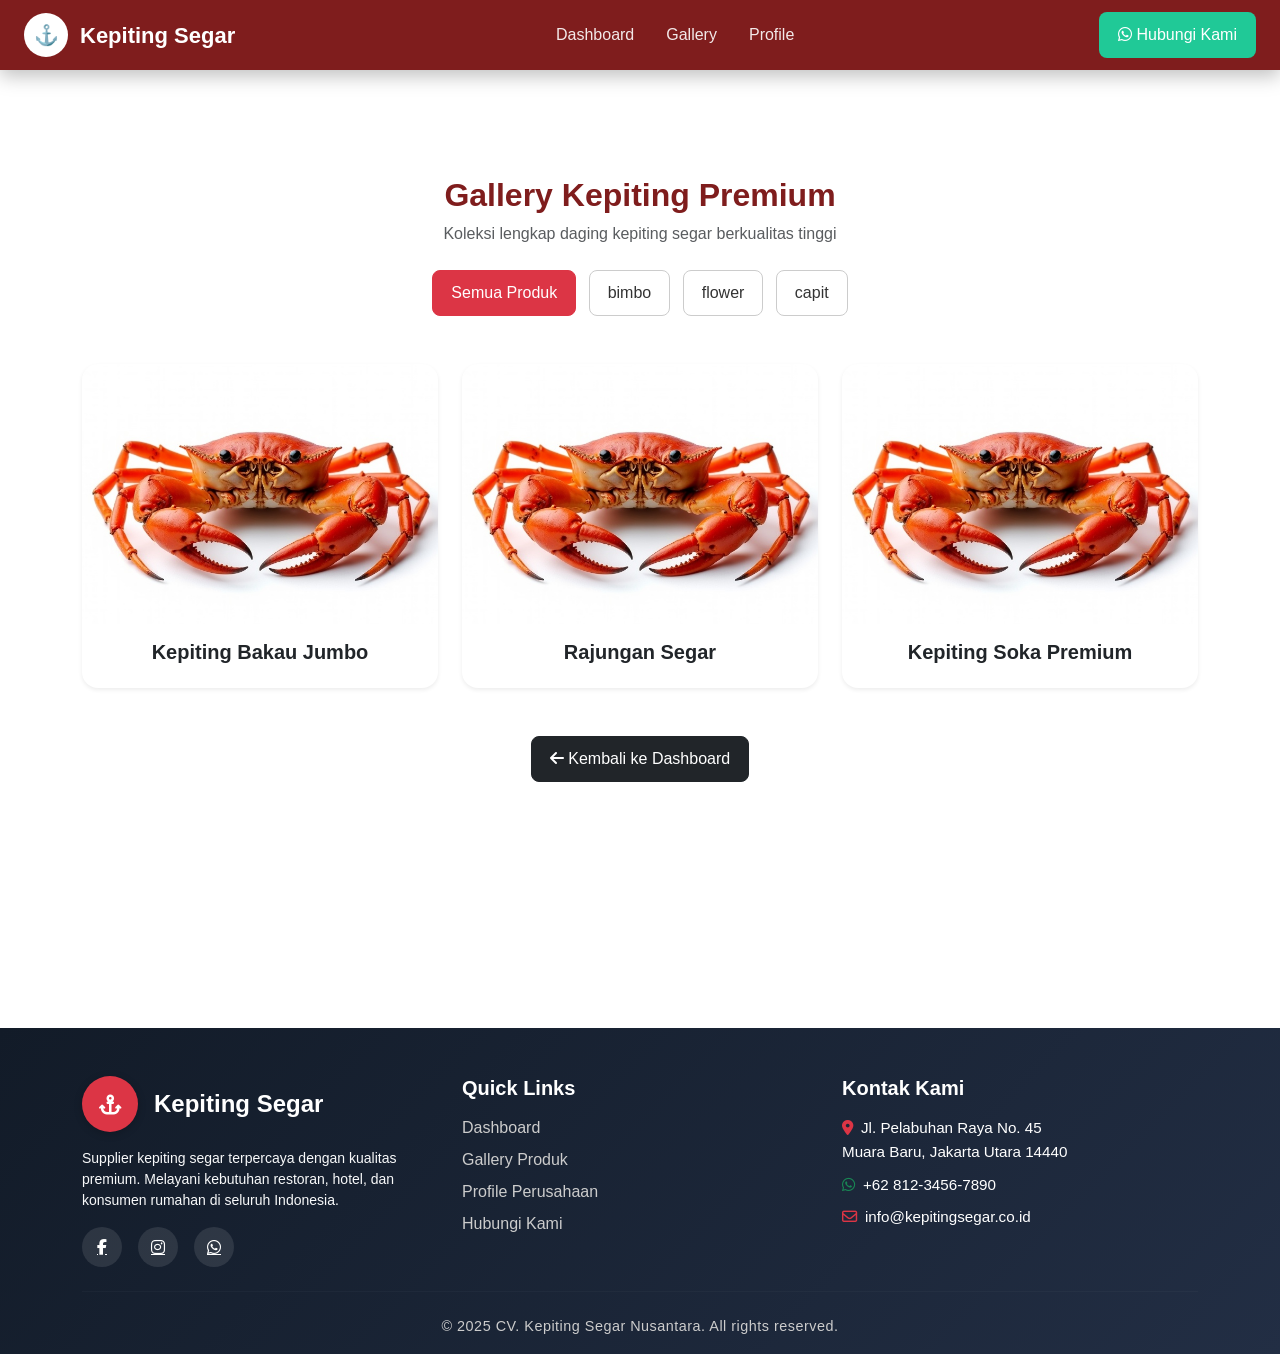
<file: gallery.html>
<!DOCTYPE html>
<html lang="id">
<head>
  <meta charset="UTF-8">
  <meta name="viewport" content="width=device-width, initial-scale=1.0">
  <title>Gallery Produk - Kepiting Segar</title>

  <!-- Bootstrap & Icons -->
  <link rel="stylesheet" href="https://cdn.jsdelivr.net/npm/bootstrap@5.3.2/dist/css/bootstrap.min.css">
  <link rel="stylesheet" href="https://cdnjs.cloudflare.com/ajax/libs/font-awesome/6.5.0/css/all.min.css">

  <!-- Custom CSS -->
  <link rel="stylesheet" href="style.css">
</head>
<body>

  <!-- ===== NAVBAR ===== -->
  <nav class="navbar navbar-expand-lg navbar-custom fixed-top">
    <div class="container-fluid px-4">
      <a class="navbar-brand d-flex align-items-center" href="index.html">
        <span class="logo-icon">⚓</span>
        <span class="logo-text">Kepiting Segar</span>
      </a>
      <button class="navbar-toggler" type="button" data-bs-toggle="collapse" data-bs-target="#navMenu">
        <span class="navbar-toggler-icon" style="filter:invert(1)"></span>
      </button>
      <div class="collapse navbar-collapse" id="navMenu">
        <ul class="navbar-nav mx-auto mb-2 mb-lg-0">
          <li class="nav-item"><a class="nav-link" href="index.html">Dashboard</a></li>
          <li class="nav-item"><a class="nav-link active" href="gallery.html">Gallery</a></li>
          <li class="nav-item"><a class="nav-link" href="profile.html">Profile</a></li>
        </ul>
        <a class="btn btn-ws" href="https://wa.me/6281234567890" target="_blank">
          <i class="fa-brands fa-whatsapp"></i> Hubungi Kami
        </a>
      </div>
    </div>
  </nav>

  <!-- ===== GALLERY SECTION ===== -->
  <section class="gallery-section py-5 mt-5">
    <div class="container">
      <h2 class="fw-bold text-center mb-2">Gallery Kepiting Premium</h2>
      <p class="text-center text-muted mb-4">Koleksi lengkap daging kepiting segar berkualitas tinggi</p>

      <div class="text-center mb-5">
        <button class="btn btn-danger me-2">Semua Produk</button>
        <button class="btn btn-outline-secondary me-2">bimbo</button>
        <button class="btn btn-outline-secondary me-2">flower</button>
        <button class="btn btn-outline-secondary">capit</button>
      </div>

      <div class="row g-4 justify-content-center">

        <div class="col-md-4 col-sm-6">
          <div class="card product-card shadow-sm">
            <img src="bakau.jpg" class="card-img-top" alt="Kepiting Bakau Jumbo">
            <div class="card-body text-center">
              <h5 class="fw-bold">Kepiting Bakau Jumbo</h5>
              </button>
            </div>
          </div>
        </div>

        <div class="col-md-4 col-sm-6">
          <div class="card product-card shadow-sm">
            <img src="bakau.jpg" class="card-img-top" alt="Rajungan Segar">
            <div class="card-body text-center">
              <h5 class="fw-bold">Rajungan Segar</h5>
              </button>
            </div>
          </div>
        </div>

        <div class="col-md-4 col-sm-6">
          <div class="card product-card shadow-sm">
            <img src="bakau.jpg" class="card-img-top" alt="Kepiting Soka Premium">
            <div class="card-body text-center">
              <h5 class="fw-bold">Kepiting Soka Premium</h5>
              </button>
            </div>
          </div>
        </div>

      </div>

      <div class="text-center mt-5">
        <a href="beranda.html" class="btn btn-dark">
          <i class="fa-solid fa-arrow-left"></i> Kembali ke Dashboard
        </a>
      </div>
    </div>
  </section>

  <!-- ===== FOOTER ===== -->
  <footer class="footer text-white pt-5 pb-3">
    <div class="container">
      <div class="row gy-4">

        <!-- Kolom 1: Logo & Deskripsi -->
        <div class="col-md-4">
          <div class="d-flex align-items-center mb-3">
            <div class="logo-footer bg-danger rounded-circle text-center me-3">
              <i class="fa-solid fa-anchor fa-lg text-white"></i>
            </div>
            <h4 class="fw-bold">Kepiting Segar</h4>
          </div>
          <p class="text-light small">
            Supplier kepiting segar terpercaya dengan kualitas premium.
            Melayani kebutuhan restoran, hotel, dan konsumen rumahan di seluruh Indonesia.
          </p>

          <div class="social-icons d-flex gap-3 mt-3">
            <a href="#" class="social-link"><i class="fab fa-facebook-f"></i></a>
            <a href="#" class="social-link"><i class="fab fa-instagram"></i></a>
            <a href="#" class="social-link"><i class="fab fa-whatsapp"></i></a>
          </div>
        </div>

         <!-- Kolom 2: Quick Links -->
        <div class="col-md-4">
          <h5 class="fw-bold mb-3">Quick Links</h5>
          <ul class="list-unstyled footer-links">
            <li><a href="index.html">Dashboard</a></li>
            <li><a href="gallery.html">Gallery Produk</a></li>
            <li><a href="profile.html">Profile Perusahaan</a></li>
            <li><a href="contact.html">Hubungi Kami</a></li>
          </ul>
        </div>

        <!-- Kolom 3: Kontak -->
        <div class="col-md-4">
          <h5 class="fw-bold mb-3">Kontak Kami</h5>
          <ul class="list-unstyled footer-contact">
            <li><i class="fa-solid fa-location-dot me-2 text-danger"></i>Jl. Pelabuhan Raya No. 45<br>Muara Baru,
              Jakarta Utara 14440</li>
            <li class="mt-2"><i class="fa-brands fa-whatsapp me-2 text-success"></i>+62 812-3456-7890</li>
            <li class="mt-2"><i class="fa-regular fa-envelope me-2 text-danger"></i>info@kepitingsegar.co.id</li>
          </ul>
        </div>

      </div>

      <hr class="my-4 text-secondary">

      <div class="text-center">
        <p class="small mb-0">© 2025 CV. Kepiting Segar Nusantara. All rights reserved.</p>
      </div>
    </div>
    </div>
    </div>
  </footer>


  <!-- Bootstrap & JS -->
  <script src="https://cdn.jsdelivr.net/npm/bootstrap@5.3.2/dist/js/bootstrap.bundle.min.js"></script>
  <script src="script.js"></script>
</body>
</html>
</file>
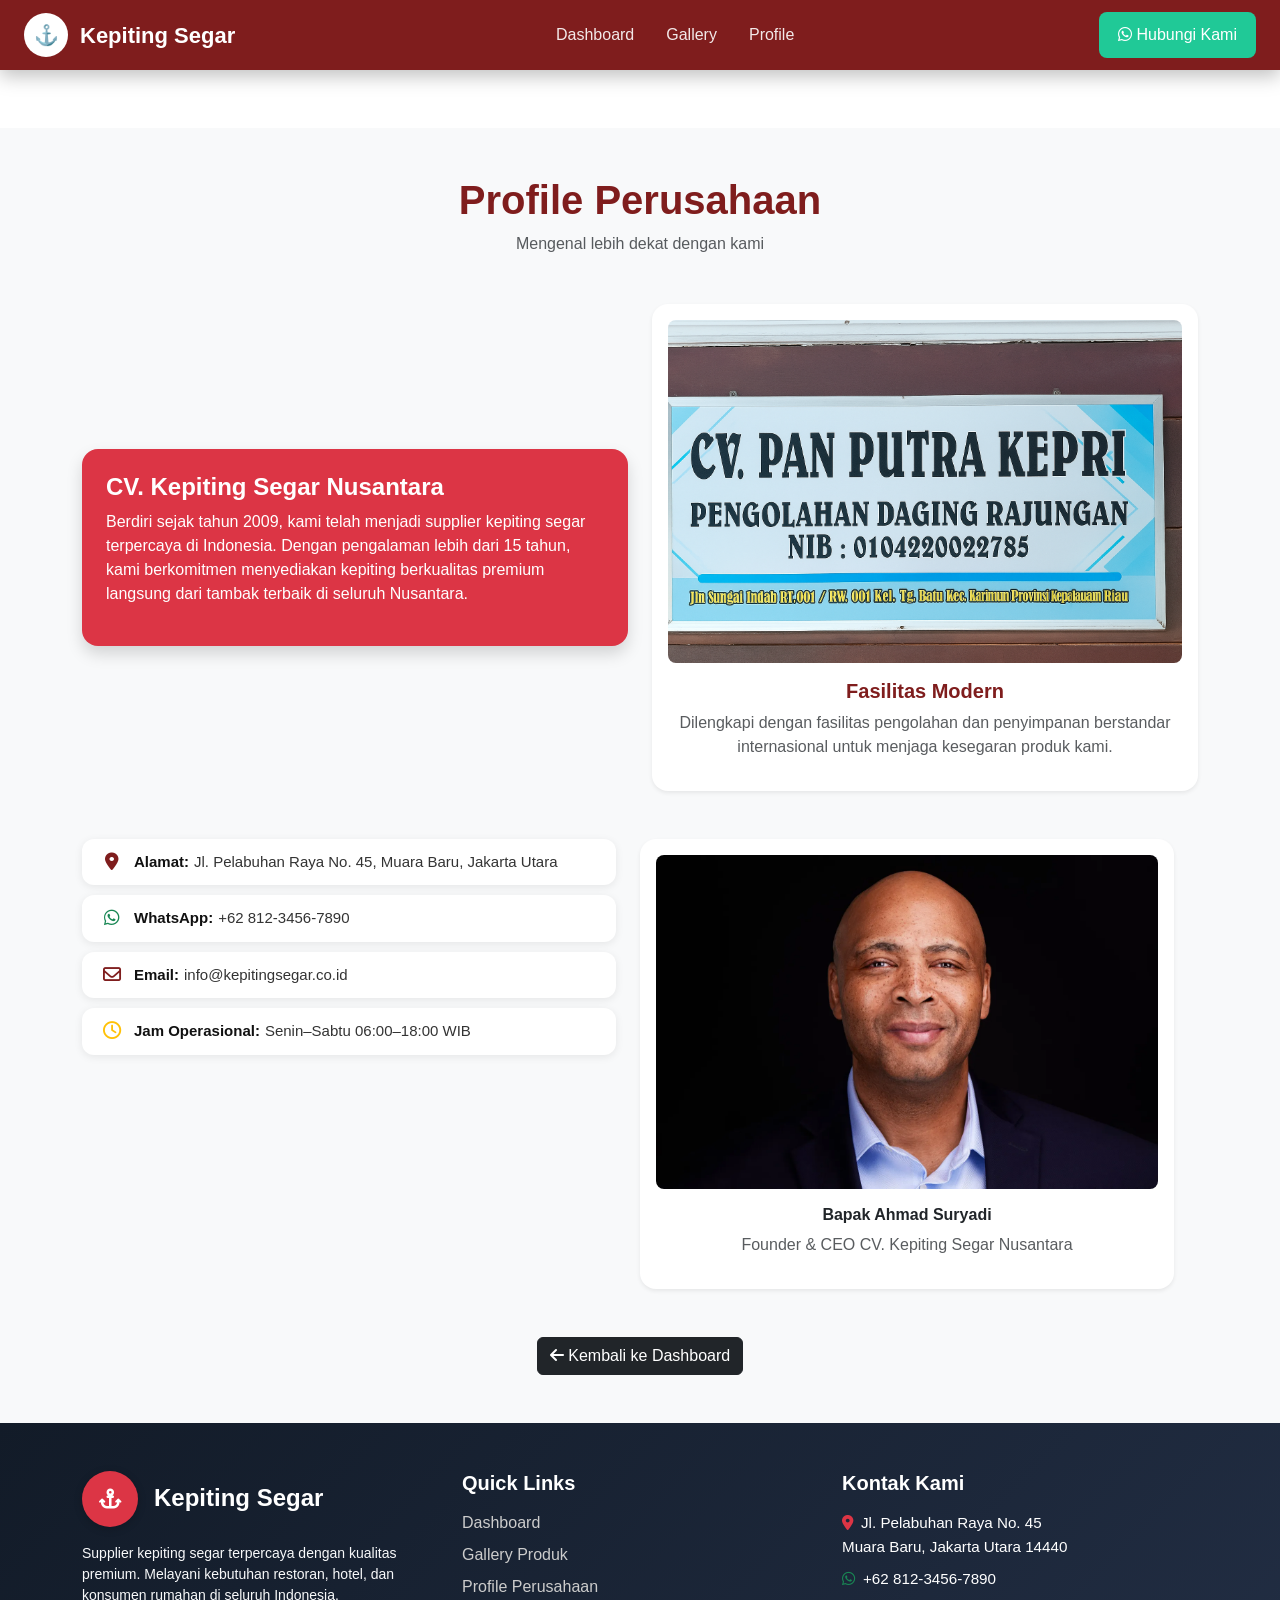
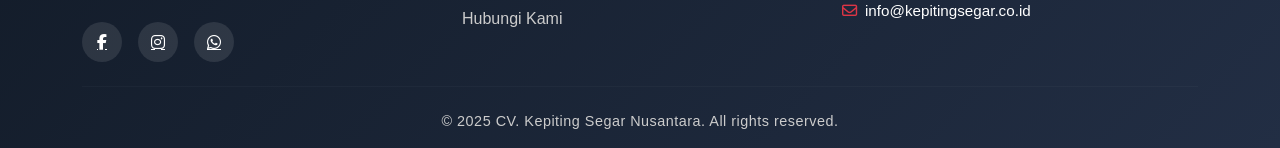
<file: profile.html>
<!DOCTYPE html>
<html lang="id">
<head>
  <meta charset="UTF-8">
  <meta name="viewport" content="width=device-width, initial-scale=1.0">
  <title>Profile Perusahaan - Kepiting Segar</title>

  <!-- Bootstrap & Icons -->
  <link rel="stylesheet" href="https://cdn.jsdelivr.net/npm/bootstrap@5.3.2/dist/css/bootstrap.min.css">
  <link rel="stylesheet" href="https://cdnjs.cloudflare.com/ajax/libs/font-awesome/6.5.0/css/all.min.css">

  <!-- Custom CSS -->
  <link rel="stylesheet" href="style.css">
</head>
<body>

  <!-- ===== NAVBAR ===== -->
  <nav class="navbar navbar-expand-lg navbar-custom fixed-top">
    <div class="container-fluid px-4">
      <a class="navbar-brand d-flex align-items-center" href="index.html">
        <span class="logo-icon">⚓</span>
        <span class="logo-text">Kepiting Segar</span>
      </a>
      <button class="navbar-toggler" type="button" data-bs-toggle="collapse" data-bs-target="#navMenu">
        <span class="navbar-toggler-icon" style="filter:invert(1)"></span>
      </button>
      <div class="collapse navbar-collapse" id="navMenu">
        <ul class="navbar-nav mx-auto mb-2 mb-lg-0">
          <li class="nav-item"><a class="nav-link" href="index.html">Dashboard</a></li>
          <li class="nav-item"><a class="nav-link" href="gallery.html">Gallery</a></li>
          <li class="nav-item"><a class="nav-link active" href="profile.html">Profile</a></li>
        </ul>
        <a class="btn btn-ws" href="https://wa.me/6281234567890" target="_blank">
          <i class="fa-brands fa-whatsapp"></i> Hubungi Kami
        </a>
      </div>
    </div>
  </nav>

  <!-- ===== PROFILE SECTION ===== -->
  <section class="profile-section py-5 mt-5">
    <div class="container">
      <h2 class="fw-bold text-center mb-2">Profile Perusahaan</h2>
      <p class="text-center text-muted mb-5">Mengenal lebih dekat dengan kami</p>

      <div class="row align-items-center g-4">
        <div class="col-md-6">
          <div class="p-4 bg-danger text-white rounded-4 shadow">
            <h4 class="fw-bold">CV. Kepiting Segar Nusantara</h4>
            <p>Berdiri sejak tahun 2009, kami telah menjadi supplier kepiting segar terpercaya di Indonesia. Dengan pengalaman lebih dari 15 tahun, kami berkomitmen menyediakan kepiting berkualitas premium langsung dari tambak terbaik di seluruh Nusantara.</p>
          </div>
        </div>

        <div class="col-md-6 text-center">
          <div class="card shadow-sm p-3 rounded-4">
            <img src="cv.png" class="img-fluid rounded-3" alt="CEO">
          <h5 class="fw-bold mt-3">Fasilitas Modern</h5>
          <p class="text-muted">Dilengkapi dengan fasilitas pengolahan dan penyimpanan berstandar internasional untuk menjaga kesegaran produk kami.</p>
        </div>
      </div>

      <div class="row mt-5">
        <div class="col-md-6">
          <ul class="list-unstyled fs-6">
            <li><i class="fa-solid fa-location-dot text-danger me-2"></i><strong>Alamat:</strong> Jl. Pelabuhan Raya No. 45, Muara Baru, Jakarta Utara</li>
            <li><i class="fa-brands fa-whatsapp text-success me-2"></i><strong>WhatsApp:</strong> +62 812-3456-7890</li>
            <li><i class="fa-regular fa-envelope text-danger me-2"></i><strong>Email:</strong> info@kepitingsegar.co.id</li>
            <li><i class="fa-regular fa-clock text-warning me-2"></i><strong>Jam Operasional:</strong> Senin–Sabtu 06:00–18:00 WIB</li>
          </ul>
        </div>

        <div class="col-md-6 text-center">
          <div class="card shadow-sm p-3 rounded-4">
            <img src="ceo.png" class="img-fluid rounded-3" alt="CEO">
            <h6 class="fw-bold mt-3">Bapak Ahmad Suryadi</h6>
            <p class="text-muted">Founder & CEO CV. Kepiting Segar Nusantara</p>
          </div>
        </div>
      </div>

      <div class="text-center mt-5">
        <a href="beranda.html" class="btn btn-dark">
          <i class="fa-solid fa-arrow-left"></i> Kembali ke Dashboard
        </a>
      </div>
    </div>
  </section>

  <!-- ===== FOOTER ===== -->
  <footer class="footer text-white pt-5 pb-3">
    <div class="container">
      <div class="row gy-4">

        <!-- Kolom 1: Logo & Deskripsi -->
        <div class="col-md-4">
          <div class="d-flex align-items-center mb-3">
            <div class="logo-footer bg-danger rounded-circle text-center me-3">
              <i class="fa-solid fa-anchor fa-lg text-white"></i>
            </div>
            <h4 class="fw-bold">Kepiting Segar</h4>
          </div>
          <p class="text-light small">
            Supplier kepiting segar terpercaya dengan kualitas premium.
            Melayani kebutuhan restoran, hotel, dan konsumen rumahan di seluruh Indonesia.
          </p>

          <div class="social-icons d-flex gap-3 mt-3">
            <a href="#" class="social-link"><i class="fab fa-facebook-f"></i></a>
            <a href="#" class="social-link"><i class="fab fa-instagram"></i></a>
            <a href="#" class="social-link"><i class="fab fa-whatsapp"></i></a>
          </div>
        </div>

         <!-- Kolom 2: Quick Links -->
        <div class="col-md-4">
          <h5 class="fw-bold mb-3">Quick Links</h5>
          <ul class="list-unstyled footer-links">
            <li><a href="index.html">Dashboard</a></li>
            <li><a href="gallery.html">Gallery Produk</a></li>
            <li><a href="profile.html">Profile Perusahaan</a></li>
            <li><a href="contact.html">Hubungi Kami</a></li>
          </ul>
        </div>

        <!-- Kolom 3: Kontak -->
        <div class="col-md-4">
          <h5 class="fw-bold mb-3">Kontak Kami</h5>
          <ul class="list-unstyled footer-contact">
            <li><i class="fa-solid fa-location-dot me-2 text-danger"></i>Jl. Pelabuhan Raya No. 45<br>Muara Baru,
              Jakarta Utara 14440</li>
            <li class="mt-2"><i class="fa-brands fa-whatsapp me-2 text-success"></i>+62 812-3456-7890</li>
            <li class="mt-2"><i class="fa-regular fa-envelope me-2 text-danger"></i>info@kepitingsegar.co.id</li>
          </ul>
        </div>

      </div>

      <hr class="my-4 text-secondary">

      <div class="text-center">
        <p class="small mb-0">© 2025 CV. Kepiting Segar Nusantara. All rights reserved.</p>
      </div>
    </div>
    </div>
    </div>
  </footer>


  <!-- Bootstrap & JS -->
  <script src="https://cdn.jsdelivr.net/npm/bootstrap@5.3.2/dist/js/bootstrap.bundle.min.js"></script>
  <script src="script.js"></script>
</body>
</html>
</file>
<file: style.css>
/* ===== GLOBAL ===== */
:root {
  --primary: #7f1d1d;
  --accent: #f6c21a;
  --overlay: rgba(124, 18, 18, 0.195);
}
* {
  font-family: 'Poppins', sans-serif;
  margin: 0;
  padding: 0;
  box-sizing: border-box;
}
body {
  background: #fff;
  overflow-x: hidden;
  padding-top: 80px;
}

/* ===== NAVBAR ===== */
.navbar-custom {
  position: fixed;
  background: var(--primary);
  box-shadow: 0 6px 18px rgba(0, 0, 0, 0.25);
  z-index: 999;
}
.navbar-custom.scrolled {
  box-shadow: 0 4px 12px rgba(0,0,0,0.3);
  transition: 0.3s;
}
.logo-icon {
  width: 44px;
  height: 44px;
  background: #fff;
  border-radius: 50%;
  display: flex;
  align-items: center;
  justify-content: center;
  color: var(--primary);
  font-weight: 800;
  margin-right: 12px;
}
.logo-text {
  font-size: 22px;
  font-weight: 700;
  color: #fff;
}
.nav-link {
  color: rgba(255,255,255,0.9) !important;
  margin: 0 8px;
  font-weight: 500;
}
.nav-link.active {
  border-bottom: 2px solid #fff;
  padding-bottom: 6px;
}
.btn-ws {
  background: #20c997;
  color: #fff;
  border-radius: 8px;
  padding: 10px 18px;
  font-weight: 500;
}

/* ===== HERO SECTION ===== */
.hero {
  position: relative;
  height: 86vh;
  display: flex;
  align-items: center;
  color: #fff;
}
.hero .bg {
  position: absolute;
  width: 100%;
  height: 100%;
  background-image: url('kepiting.png');
  background-size: cover;
  background-position: center;
  filter: brightness(0.7);
  z-index: -2;
}
.hero::after {
  content: "";
  position: absolute;
  width: 100%;
  height: 100%;
  background: var(--overlay);
  z-index: -1;
}
.hero-container {
  margin-left: 8%;
  max-width: 700px;
}
.display-1 {
  font-weight: 800;
  font-size: 80px;
}
.accent {
  color: var(--accent);
}
.subtitle-cta {
  font-size: 22px;
  margin-top: 10px;
  line-height: 1.6;
}
.btn-yellow {
  background: var(--accent);
  font-weight: 700;
  padding: 12px 24px;
  color: #111;
  border-radius: 10px;
}
.btn-outline-white {
  border: 2px solid #fff;
  color: #fff;
  padding: 12px 24px;
  border-radius: 10px;
}

/* ===== DESIGNER BADGE ===== */
.designer-badge {
  position: absolute;
  bottom: 30px;
  right: 30px;
  background: #fff;
  padding: 10px 18px;
  border-radius: 18px;
  font-size: 14px;
  color: #333;
  box-shadow: 0 4px 12px rgba(0,0,0,0.2);
}

/* ===== PRODUK UNGGULAN ===== */
.produk-unggulan {
  background: #fff;
  padding-top: 80px;
  padding-bottom: 80px;
}
.produk-unggulan h2 {
  font-weight: 700;
  color: #0f1c2e;
}
.product-card {
  border: none;
  border-radius: 18px;
  transition: 0.3s;
}
.product-card:hover {
  transform: translateY(-6px);
  box-shadow: 0 8px 24px rgba(0,0,0,0.15);
}
.badge-produk {
  position: absolute;
  top: 16px;
  right: 16px;
  padding: 6px 12px;
  font-size: 12px;
  border-radius: 12px;
}
.card-img-top {
  height: 240px;
  object-fit: contain;
}
.btn-detail {
  background: #7f1d1d;
  color: #fff;
  padding: 8px 14px;
  border-radius: 8px;
  font-size: 14px;
  margin-top: 10px;
  text-decoration: none;
  display: inline-block;
}
.btn-detail:hover {
  background: #5a1414;
  color: #fff;
}

/* ===== STATISTIK SECTION ===== */
.statistik-section {
  min-height: 30vh;
  display: flex;
  align-items: center;
  background: linear-gradient(180deg, #7f1d1d, #9b1c1c);
}
.stat-box {
  background: rgba(255, 255, 255, 0.05);
  border-radius: 16px;
  padding: 25px 10px;
  transition: 0.3s;
}
.stat-box:hover {
  transform: translateY(-5px);
  background: rgba(255, 255, 255, 0.15);
}
.icon-stat {
  font-size: 32px;
  margin-bottom: 10px;
  color: #f6c21a;
}

/* ===== CTA GALLERY SECTION ===== */
.cta-gallery {
  position: relative;
  background-image: url("https://images.unsplash.com/photo-1544025162-d76694265947?auto=format&fit=crop&w=1800&q=80");
  background-size: cover;
  background-position: center;
  background-attachment: fixed;
  min-height: 55vh;
  display: flex;
  align-items: center;
}
.cta-gallery .overlay {
  position: absolute;
  width: 100%;
  height: 100%;
  background: rgba(111, 6, 6, 0.82);
  top: 0;
  left: 0;
}
.cta-gallery h2,
.cta-gallery p,
.cta-gallery .btn {
  position: relative;
  z-index: 2;
}

/* ===== BUTTON STYLE LANJUTAN ===== */
.btn-yellow:hover {
  background: #e0ad14;
  color: #000;
}

/* ===== FOOTER STYLE ===== */
.footer {
  background: linear-gradient(135deg, #121b28, #222e44);
  color: #dcdcdc;
  width: 100%;
  margin-left: 0;
  font-family: 'Poppins', sans-serif;
}

/* Logo Footer - Proporsional & Seimbang */
.logo-footer {
  width: 56px;
  height: 56px;
  background: #fff;
  border-radius: 50%;
  display: flex;
  justify-content: center;
  align-items: center;
  padding: 8px;
  flex-shrink: 0;
  box-shadow: 0 2px 8px rgba(0, 0, 0, 0.2);
}

.logo-footer img {
  width: 100%;
  height: 100%;
  object-fit: contain;
  border-radius: 0;
}

/* Heading di samping logo */
.footer .d-flex.align-items-center h4 {
  margin: 0;
  line-height: 1.2;
  font-size: 1.5rem;
}

.footer-links li {
  margin-bottom: 8px;
}

.footer-links a {
  color: #ccc;
  text-decoration: none;
  transition: 0.3s;
}

.footer-links a:hover {
  color: #ffb703;
  padding-left: 5px;
}

.footer-contact li {
  font-size: 0.95rem;
  line-height: 1.6;
}

.social-link {
  color: #fff;
  background: rgba(255,255,255,0.1);
  width: 40px;
  height: 40px;
  display: inline-flex;
  align-items: center;
  justify-content: center;
  border-radius: 50%;
  transition: 0.3s;
}

.social-link:hover {
  background: #ffb703;
  color: #000;
  transform: translateY(-3px);
}

.footer hr {
  border-color: rgba(255,255,255,0.1);
}

.footer .badge {
  border-radius: 10px;
  background: #f9f9f9;
}

.footer .text-center p {
  color: #ccc;
  font-size: 0.9rem;
  letter-spacing: 0.5px;
}

/* Responsive untuk mobile */
@media (max-width: 768px) {
  .logo-footer {
    width: 50px;
    height: 50px;
    padding: 6px;
  }
  
  .footer .d-flex.align-items-center h4 {
    font-size: 1.25rem;
  }
}

/* ============================================================= */
/* ===== GALLERY PAGE STYLING ===== */
/* ============================================================= */
.gallery-section {
  background: #fff;
  min-height: 100vh;
}
.gallery-section h2 {
  color: var(--primary);
}
.gallery-section .btn {
  border-radius: 8px;
  padding: 10px 18px;
}
.gallery-section .btn-outline-secondary {
  border-color: #ccc;
  color: #333;
}
.gallery-section .btn-outline-secondary:hover {
  background: var(--primary);
  color: #fff;
}
.gallery-section .product-card {
  border: none;
  border-radius: 16px;
  overflow: hidden;
  transition: all 0.3s ease;
}
.gallery-section .product-card img {
  height: 260px;
  object-fit: cover;
}
.gallery-section .product-card:hover {
  transform: translateY(-5px);
  box-shadow: 0 6px 18px rgba(0,0,0,0.15);
}

/* ============================================================= */
/* ===== PROFILE PAGE STYLING - FULLY REDESIGNED ===== */
/* ============================================================= */
.profile-section {
  background: #f8f9fa;
  min-height: 100vh;
  padding-top: 100px;
}

.profile-section h2 {
  color: var(--primary);
  font-size: 2.5rem;
}

.profile-section .card {
  border: none;
  border-radius: 18px;
  transition: all 0.3s ease;
}

.profile-section .card:hover {
  transform: translateY(-5px);
  box-shadow: 0 10px 25px rgba(0,0,0,0.12) !important;
}

/* FOTO FASILITAS - Ukuran Terkontrol & Proporsional */
.profile-img-facility {
  width: 100%;
  height: 250px;
  object-fit: cover;
  border-radius: 18px 18px 0 0;
}

/* FOTO CEO - Kotak dengan Sudut Membulat & Profesional */
.profile-ceo-wrapper {
  display: flex;
  justify-content: center;
  align-items: center;
}

.profile-img-ceo {
  width: 230px;
  height: 230px;
  border-radius: 20px;
  object-fit: cover;
  border: 3px solid var(--primary);
  box-shadow: 0 6px 20px rgba(127, 29, 29, 0.2);
  transition: all 0.3s ease;
}

.profile-img-ceo:hover {
  transform: scale(1.05);
  box-shadow: 0 8px 25px rgba(127, 29, 29, 0.3);
}

/* CONTACT LIST - Styling Modern & Rapi */
.profile-section .contact-list {
  padding: 0;
  margin: 0;
  list-style: none;
}

.profile-section .contact-list li {
  background: #f8f9fa;
  padding: 18px 20px;
  margin-bottom: 14px;
  border-radius: 12px;
  display: flex;
  align-items: flex-start;
  gap: 15px;
  font-size: 15px;
  color: #333;
  transition: all 0.3s ease;
  border-left: 4px solid transparent;
}

.profile-section .contact-list li:hover {
  transform: translateX(8px);
  background: #fff;
  box-shadow: 0 4px 15px rgba(0,0,0,0.08);
  border-left-color: var(--primary);
}

.profile-section .contact-list li:last-child {
  margin-bottom: 0;
}

.profile-section .contact-list li i {
  font-size: 22px;
  width: 28px;
  text-align: center;
  margin-top: 2px;
  flex-shrink: 0;
}

.profile-section .contact-list li div {
  flex: 1;
  line-height: 1.6;
}

.profile-section .contact-list li strong {
  color: #111;
  display: block;
  margin-bottom: 4px;
  font-weight: 600;
  font-size: 14px;
  text-transform: uppercase;
  letter-spacing: 0.5px;
}

.profile-section .contact-list li span {
  color: #555;
  display: block;
  font-size: 15px;
}

/* TEXT STYLING */
.profile-section h5 {
  color: var(--primary);
  font-weight: 700;
}

.profile-section strong {
  color: #111;
}

.profile-section .text-danger {
  color: var(--primary) !important;
}

/* CARD BODY SPACING */
.profile-section .card-body {
  padding: 1.5rem;
}

/* RESPONSIVE - LARGE TABLET */
@media (max-width: 1199px) {
  .profile-img-facility {
    height: 200px;
  }
  
  .profile-img-ceo {
    width: 160px;
    height: 160px;
  }
}

/* RESPONSIVE - TABLET */
@media (max-width: 991px) {
  .profile-section {
    padding-top: 80px;
  }
  
  .profile-section h2 {
    font-size: 2rem;
  }
  
  .profile-img-facility {
    height: 200px;
  }
  
  .profile-img-ceo {
    width: 150px;
    height: 150px;
    border-width: 4px;
  }
  
  .profile-section .contact-list li {
    padding: 16px 18px;
  }
}

/* RESPONSIVE - MOBILE */
@media (max-width: 768px) {
  .profile-section h2 {
    font-size: 1.75rem;
  }
  
  .profile-img-facility {
    height: 180px;
  }
  
  .profile-img-ceo {
    width: 140px;
    height: 140px;
  }
  
  .profile-section .contact-list li {
    padding: 14px 16px;
    font-size: 14px;
  }
  
  .profile-section .contact-list li i {
    font-size: 20px;
    width: 25px;
  }
  
  .profile-section .contact-list li strong {
    font-size: 13px;
  }
  
  .profile-section .contact-list li span {
    font-size: 14px;
  }
}

/* RESPONSIVE - SMALL MOBILE */
@media (max-width: 576px) {
  .profile-section {
    padding-top: 60px;
  }
  
  .profile-section h2 {
    font-size: 1.5rem;
  }
  
  .profile-img-facility {
    height: 160px;
  }
  
  .profile-img-ceo {
    width: 120px;
    height: 120px;
    border-width: 3px;
  }
  
  .profile-section .card-body {
    padding: 1.25rem !important;
  }
  
  .profile-section .contact-list li {
    padding: 12px 14px;
    margin-bottom: 10px;
  }
}

/* ===== Back to Top Button ===== */
.btn-back-top {
  position: fixed;
  bottom: 30px;
  right: 30px;
  background: var(--primary);
  color: #fff;
  border: none;
  outline: none;
  border-radius: 50%;
  width: 45px;
  height: 45px;
  font-size: 18px;
  cursor: pointer;
  opacity: 0;
  visibility: hidden;
  transition: all 0.4s ease;
  z-index: 999;
}
.btn-back-top.show {
  opacity: 1;
  visibility: visible;
  transform: translateY(-10px);
}
.btn-back-top:hover {
  background: var(--accent);
  color: #000;
}

/* === STYLE UNTUK BAGIAN KONTAK (col-md-6) === */
.col-md-6 ul {
  padding: 0;
  margin: 0;
  list-style: none;
}

.col-md-6 ul li {
  background: #fff;
  padding: 12px 16px;
  margin-bottom: 10px;
  border-radius: 12px;
  box-shadow: 0 2px 8px rgba(0, 0, 0, 0.08);
  display: flex;
  align-items: center;
  font-size: 15px;
  color: #333;
  transition: all 0.3s ease;
}

.col-md-6 ul li:hover {
  transform: translateY(-3px);
  box-shadow: 0 4px 12px rgba(0, 0, 0, 0.12);
  background: #f8f9fa;
}

.col-md-6 ul li i {
  font-size: 18px;
  width: 28px;
  text-align: center;
  margin-right: 8px;
}

.col-md-6 ul li strong {
  color: #111;
  margin-right: 5px;
}

/* ===== Efek Hover Tombol (JS helper) ===== */
.btn-hover {
  transform: scale(1.03);
  transition: 0.2s ease;
}


/* ===== HERO SECTION - RESPONSIVE FIXES ===== */
.hero {
  position: relative;
  height: 86vh;
  display: flex;
  align-items: center;
  color: #fff;
}

.hero .bg {
  position: absolute;
  width: 100%;
  height: 100%;
  background-image: url('kepiting.png');
  background-size: cover;
  background-position: center;
  filter: brightness(0.7);
  z-index: -2;
}

.hero::after {
  content: "";
  position: absolute;
  width: 100%;
  height: 100%;
  background: var(--overlay);
  z-index: -1;
}

.hero-container {
  margin-left: 8%;
  max-width: 700px;
  padding: 0 20px;
}

.display-1 {
  font-weight: 800;
  font-size: 80px;
  line-height: 1.1;
}

.accent {
  color: var(--accent);
}

.subtitle-cta {
  font-size: 22px;
  margin-top: 10px;
  line-height: 1.6;
}

.btn-yellow {
  background: var(--accent);
  font-weight: 700;
  padding: 12px 24px;
  color: #111;
  border-radius: 10px;
  transition: all 0.3s ease;
}

.btn-yellow:hover {
  background: #e0ad14;
  color: #000;
  transform: translateY(-2px);
}

/* RESPONSIVE - HERO SECTION */
@media (max-width: 1024px) {
  .display-1 {
    font-size: 60px;
  }
  
  .subtitle-cta {
    font-size: 20px;
  }
  
  .hero-container {
    margin-left: 5%;
  }
}

@media (max-width: 768px) {
  .hero {
    height: 70vh;
  }
  
  .display-1 {
    font-size: 48px;
  }
  
  .subtitle-cta {
    font-size: 18px;
    line-height: 1.5;
  }
  
  .hero-container {
    margin-left: 5%;
    max-width: 90%;
  }
  
  .btn-yellow {
    padding: 10px 20px;
    font-size: 15px;
  }
}

@media (max-width: 576px) {
  .hero {
    height: 65vh;
  }
  
  .display-1 {
    font-size: 36px;
  }
  
  .subtitle-cta {
    font-size: 16px;
    line-height: 1.4;
  }
  
  .hero-container {
    margin-left: 5%;
    margin-right: 5%;
    max-width: 90%;
  }
  
  .btn-yellow {
    padding: 10px 18px;
    font-size: 14px;
    width: 100%;
    text-align: center;
  }
  
  .hero-container .d-flex {
    flex-direction: column;
  }
}

/* ===== MODAL POPUP - RESPONSIVE FIXES ===== */
.modal {
  display: none;
  position: fixed;
  z-index: 1000;
  left: 0;
  top: 0;
  width: 100%;
  height: 100%;
  background-color: rgba(0,0,0,0.7);
  animation: fadeIn 0.3s ease;
  overflow-y: auto;
}

.modal-content {
  background-color: #fff;
  margin: 2% auto;
  padding: 0;
  border-radius: 15px;
  width: 90%;
  max-width: 900px;
  max-height: 90vh;
  overflow: hidden;
  position: relative;
  animation: slideUp 0.3s ease;
  display: flex;
  flex-direction: column;
}

.close-btn {
  position: absolute;
  right: 20px;
  top: 15px;
  font-size: 28px;
  font-weight: bold;
  color: #333;
  cursor: pointer;
  z-index: 1001;
  background: rgba(255,255,255,0.95);
  width: 40px;
  height: 40px;
  border-radius: 50%;
  display: flex;
  align-items: center;
  justify-content: center;
  transition: all 0.3s ease;
  box-shadow: 0 2px 8px rgba(0,0,0,0.15);
}

.close-btn:hover {
  background: #dc3545;
  color: white;
  transform: rotate(90deg);
}

.modal-body {
  display: flex;
  flex-direction: row;
  height: 100%;
  max-height: 80vh;
}

.modal-image-container {
  flex: 1;
  min-height: 400px;
  overflow: hidden;
  display: flex;
  align-items: center;
  justify-content: center;
  background: #f8f9fa;
  padding: 20px;
}

.modal-img {
  width: 100%;
  height: 100%;
  object-fit: contain;
  max-height: 400px;
}

.modal-text {
  flex: 1;
  padding: 30px;
  display: flex;
  flex-direction: column;
  overflow: hidden;
}

.modal-title {
  color: #333;
  margin-bottom: 20px;
  font-size: 1.8rem;
  border-bottom: 3px solid #dc3545;
  padding-bottom: 10px;
  font-weight: 700;
}

.modal-desc-container {
  flex: 1;
  overflow-y: auto;
  padding-right: 15px;
  max-height: none;
}

.modal-desc {
  color: #666;
  line-height: 1.8;
  font-size: 1.05rem;
  text-align: left;
  white-space: pre-line;
  word-wrap: break-word;
}

/* Scrollbar styling untuk modal */
.modal-desc-container::-webkit-scrollbar {
  width: 8px;
}

.modal-desc-container::-webkit-scrollbar-track {
  background: #f1f1f1;
  border-radius: 10px;
}

.modal-desc-container::-webkit-scrollbar-thumb {
  background: #dc3545;
  border-radius: 10px;
}

.modal-desc-container::-webkit-scrollbar-thumb:hover {
  background: #c82333;
}

@keyframes fadeIn {
  from { opacity: 0; }
  to { opacity: 1; }
}

@keyframes slideUp {
  from { 
    opacity: 0;
    transform: translateY(50px);
  }
  to { 
    opacity: 1;
    transform: translateY(0);
  }
}

/* RESPONSIVE - MODAL TABLET */
@media (max-width: 991px) {
  .modal-content {
    width: 92%;
    max-height: 92vh;
  }
  
  .modal-image-container {
    min-height: 300px;
    padding: 15px;
  }
  
  .modal-img {
    max-height: 300px;
  }
  
  .modal-text {
    padding: 25px;
  }
  
  .modal-title {
    font-size: 1.6rem;
  }
  
  .modal-desc {
    font-size: 1rem;
  }
}

/* RESPONSIVE - MODAL MOBILE */
@media (max-width: 768px) {
  .modal {
    padding: 10px;
  }
  
  .modal-content {
    width: 95%;
    margin: 5% auto;
    max-height: 90vh;
  }
  
  .modal-body {
    flex-direction: column;
    max-height: 85vh;
  }
  
  .modal-image-container {
    min-height: 250px;
    max-height: 250px;
    padding: 15px;
  }
  
  .modal-img {
    max-height: 220px;
  }
  
  .modal-text {
    padding: 20px;
    max-height: calc(85vh - 250px);
  }
  
  .modal-title {
    font-size: 1.4rem;
    margin-bottom: 15px;
    padding-bottom: 8px;
  }
  
  .modal-desc {
    font-size: 0.95rem;
    line-height: 1.6;
  }
  
  .close-btn {
    right: 15px;
    top: 10px;
    width: 35px;
    height: 35px;
    font-size: 24px;
  }
}

/* RESPONSIVE - MODAL SMALL MOBILE */
@media (max-width: 576px) {
  .modal-content {
    width: 98%;
    margin: 3% auto;
    max-height: 94vh;
  }
  
  .modal-body {
    max-height: 88vh;
  }
  
  .modal-image-container {
    min-height: 200px;
    max-height: 200px;
    padding: 10px;
  }
  
  .modal-img {
    max-height: 180px;
  }
  
  .modal-text {
    padding: 15px;
    max-height: calc(88vh - 200px);
  }
  
  .modal-title {
    font-size: 1.2rem;
    margin-bottom: 12px;
    padding-bottom: 6px;
    border-bottom-width: 2px;
  }
  
  .modal-desc {
    font-size: 0.9rem;
    line-height: 1.5;
  }
  
  .modal-desc-container {
    padding-right: 10px;
  }
  
  .close-btn {
    right: 10px;
    top: 8px;
    width: 32px;
    height: 32px;
    font-size: 22px;
  }
}

/* Card description styling */
.card-desc {
  height: 60px;
  overflow: hidden;
  display: -webkit-box;
  -webkit-line-clamp: 3;
  -webkit-box-orient: vertical;
}
</file>
